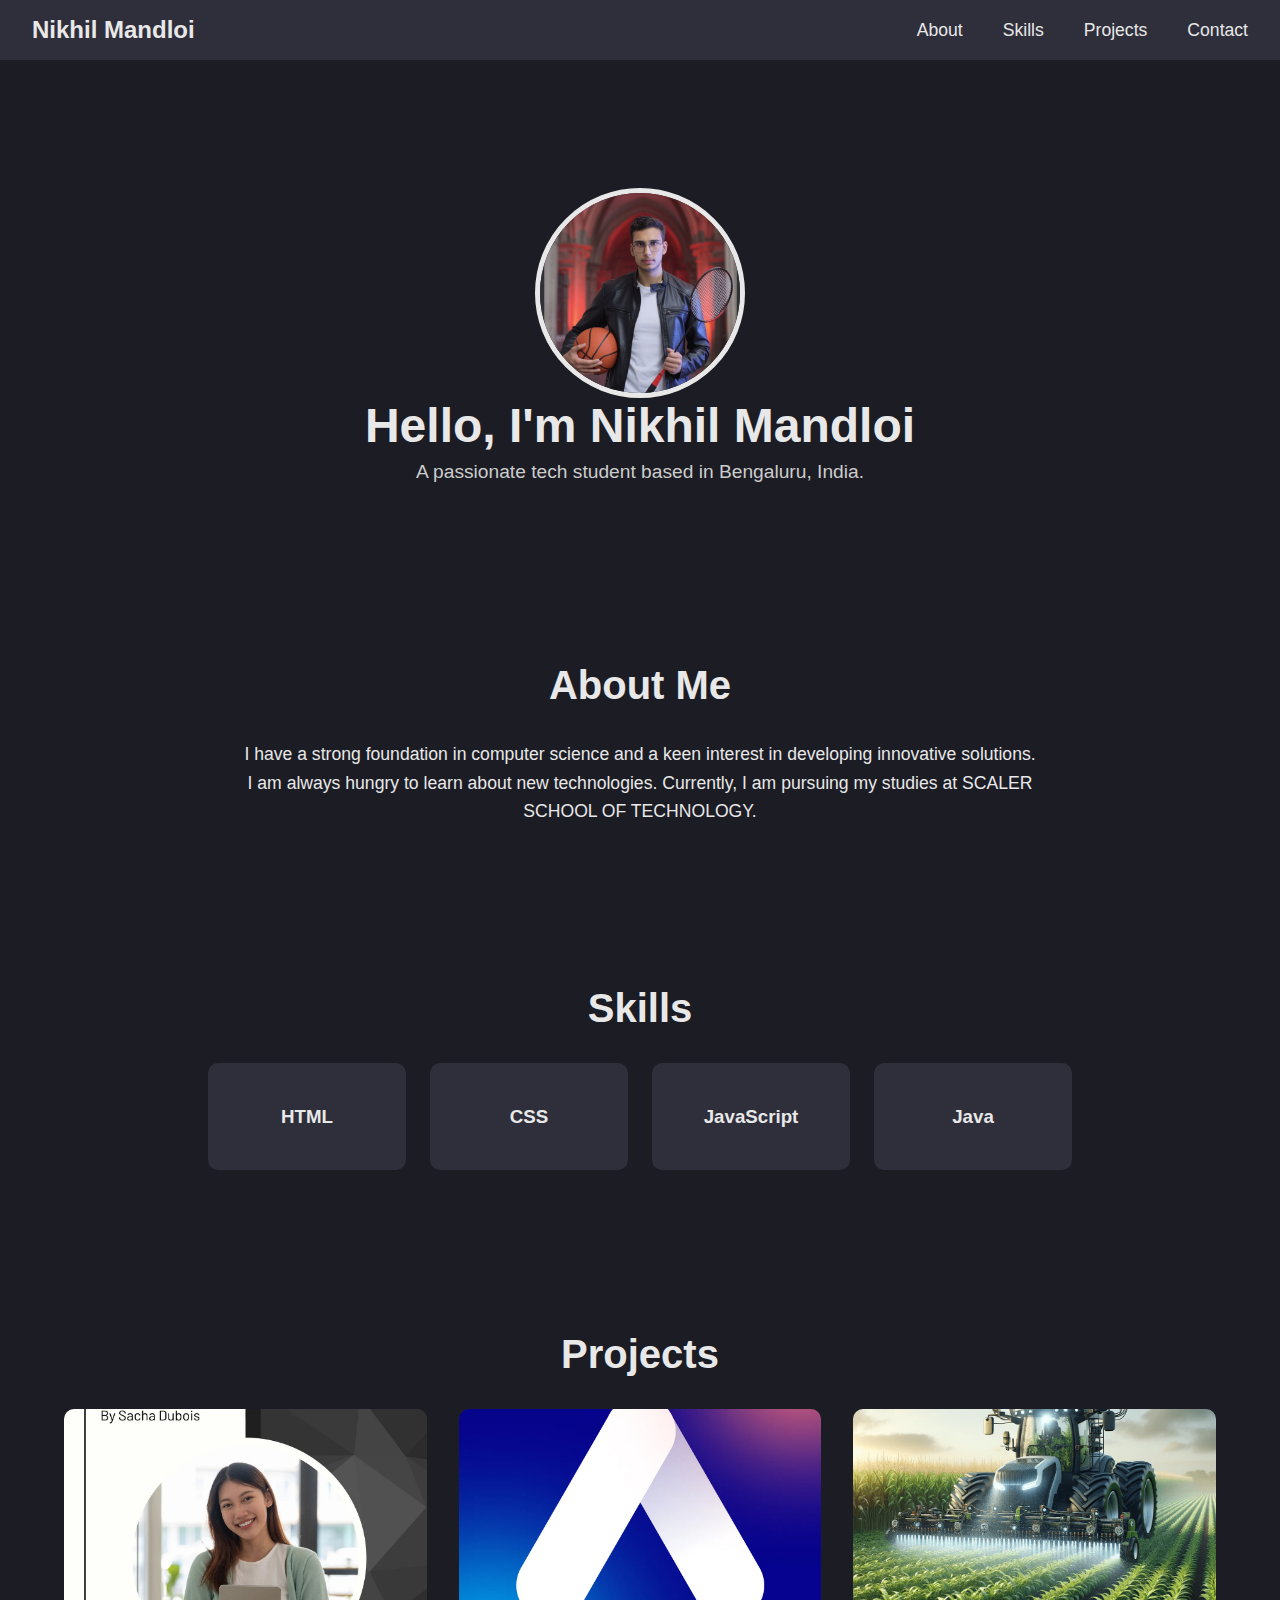
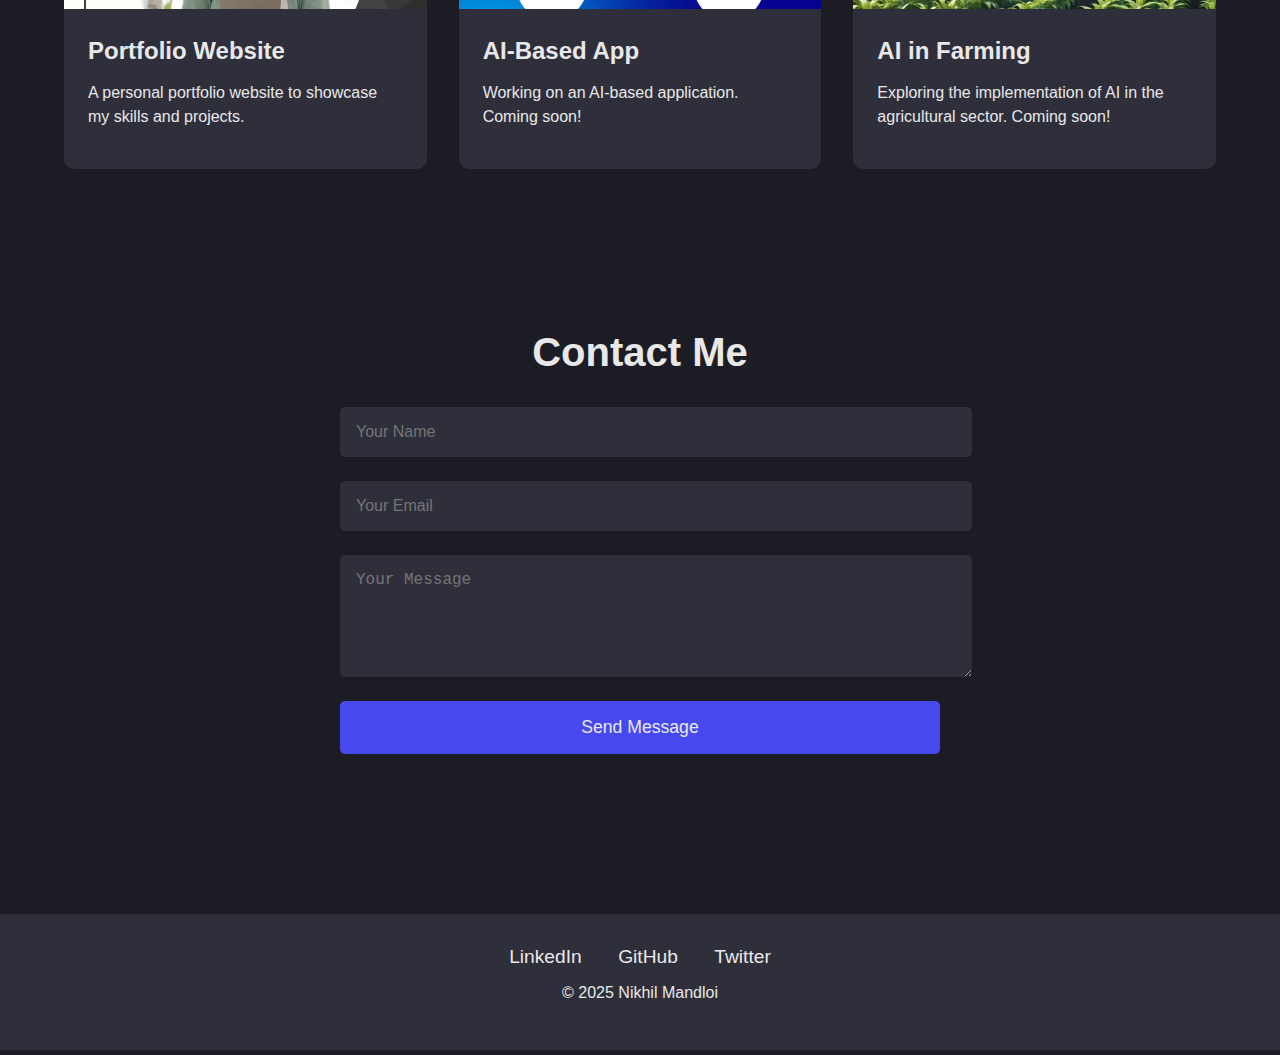
<file: index.html>
<!DOCTYPE html>
<html lang="en">

<head>
  <meta charset="UTF-8" />
  <meta name="viewport" content="width=device-width, initial-scale=1.0" />
  <title>Nikhil Mandloi - Portfolio</title>
  <link rel="stylesheet" href="style.css">
</head>

<body>
  <header>
    <div class="logo">
      <a href="#">Nikhil Mandloi</a>
    </div>
    <nav class="nav">
      <a href="#about">About</a>
      <a href="#skills">Skills</a>
      <a href="#projects">Projects</a>
      <a href="#contact">Contact</a>
    </nav>
    <div class="menu-toggle">
      <svg xmlns="http://www.w3.org/2000/svg" width="24" height="24" viewBox="0 0 24 24" fill="none" stroke="currentColor" stroke-width="2" stroke-linecap="round" stroke-linejoin="round">
        <line x1="3" y1="12" x2="21" y2="12"></line>
        <line x1="3" y1="6" x2="21" y2="6"></line>
        <line x1="3" y1="18" x2="21" y2="18"></line>
      </svg>
    </div>
  </header>

  <main class="container">
    <section class="personal">
      <img src="image.jpeg" class="ph" alt="Nikhil Mandloi">
      <h1>Hello, I'm Nikhil Mandloi</h1>
      <p class="subtitle">A passionate tech student based in Bengaluru, India.</p>
    </section>

    <section id="about" class="about-me">
      <h2>About Me</h2>
      <p>I have a strong foundation in computer science and a keen interest in developing innovative solutions. I am always hungry to learn about new technologies. Currently, I am pursuing my studies at SCALER SCHOOL OF TECHNOLOGY.</p>
    </section>

    <section id="skills" class="skills">
      <h2>Skills</h2>
      <div class="skill-cards">
        <div class="skill-card">
          <h3>HTML</h3>
        </div>
        <div class="skill-card">
          <h3>CSS</h3>
        </div>
        <div class="skill-card">
          <h3>JavaScript</h3>
        </div>
        <div class="skill-card">
          <h3>Java</h3>
        </div>
      </div>
    </section>

    <section id="projects" class="projects">
      <h2>Projects</h2>
      <div class="project-cards">
        <div class="project-card">
          <img src="1131w-KydeMOdt6B0.webp" alt="Project 1">
          <div class="project-card-content">
            <h3>Portfolio Website</h3>
            <p>A personal portfolio website to showcase my skills and projects.</p>
          </div>
        </div>
        <div class="project-card">
          <img src="CJbfpYa_9oYDEAE=.webp" alt="Project 2">
          <div class="project-card-content">
            <h3>AI-Based App</h3>
            <p>Working on an AI-based application. Coming soon!</p>
          </div>
        </div>
        <div class="project-card">
          <img src="DALL·E-2024-01-06-20.30.45-A-realistic-agricultural-scene-with-a-modern-non-futuristic-machine-using-machine-vision-to-navigate-and-analyze-crops.-The-machine-is-a-contemporary.png" alt="Project 3">
          <div class="project-card-content">
            <h3>AI in Farming</h3>
            <p>Exploring the implementation of AI in the agricultural sector. Coming soon!</p>
          </div>
        </div>
      </div>
    </section>

    <section id="contact" class="contact">
      <h2>Contact Me</h2>
      <form class="contact-form">
        <input type="text" name="name" placeholder="Your Name" required>
        <input type="email" name="email" placeholder="Your Email" required>
        <textarea name="message" placeholder="Your Message" rows="5" required></textarea>
        <button type="submit">Send Message</button>
      </form>
    </section>
  </main>

  <footer>
    <div class="footer-links">
      <a href="#">LinkedIn</a>
      <a href="#">GitHub</a>
      <a href="#">Twitter</a>
    </div>
    <p>&copy; 2025 Nikhil Mandloi</p>
  </footer>

  <script src="script.js"></script>
</body>

</html>
</file>
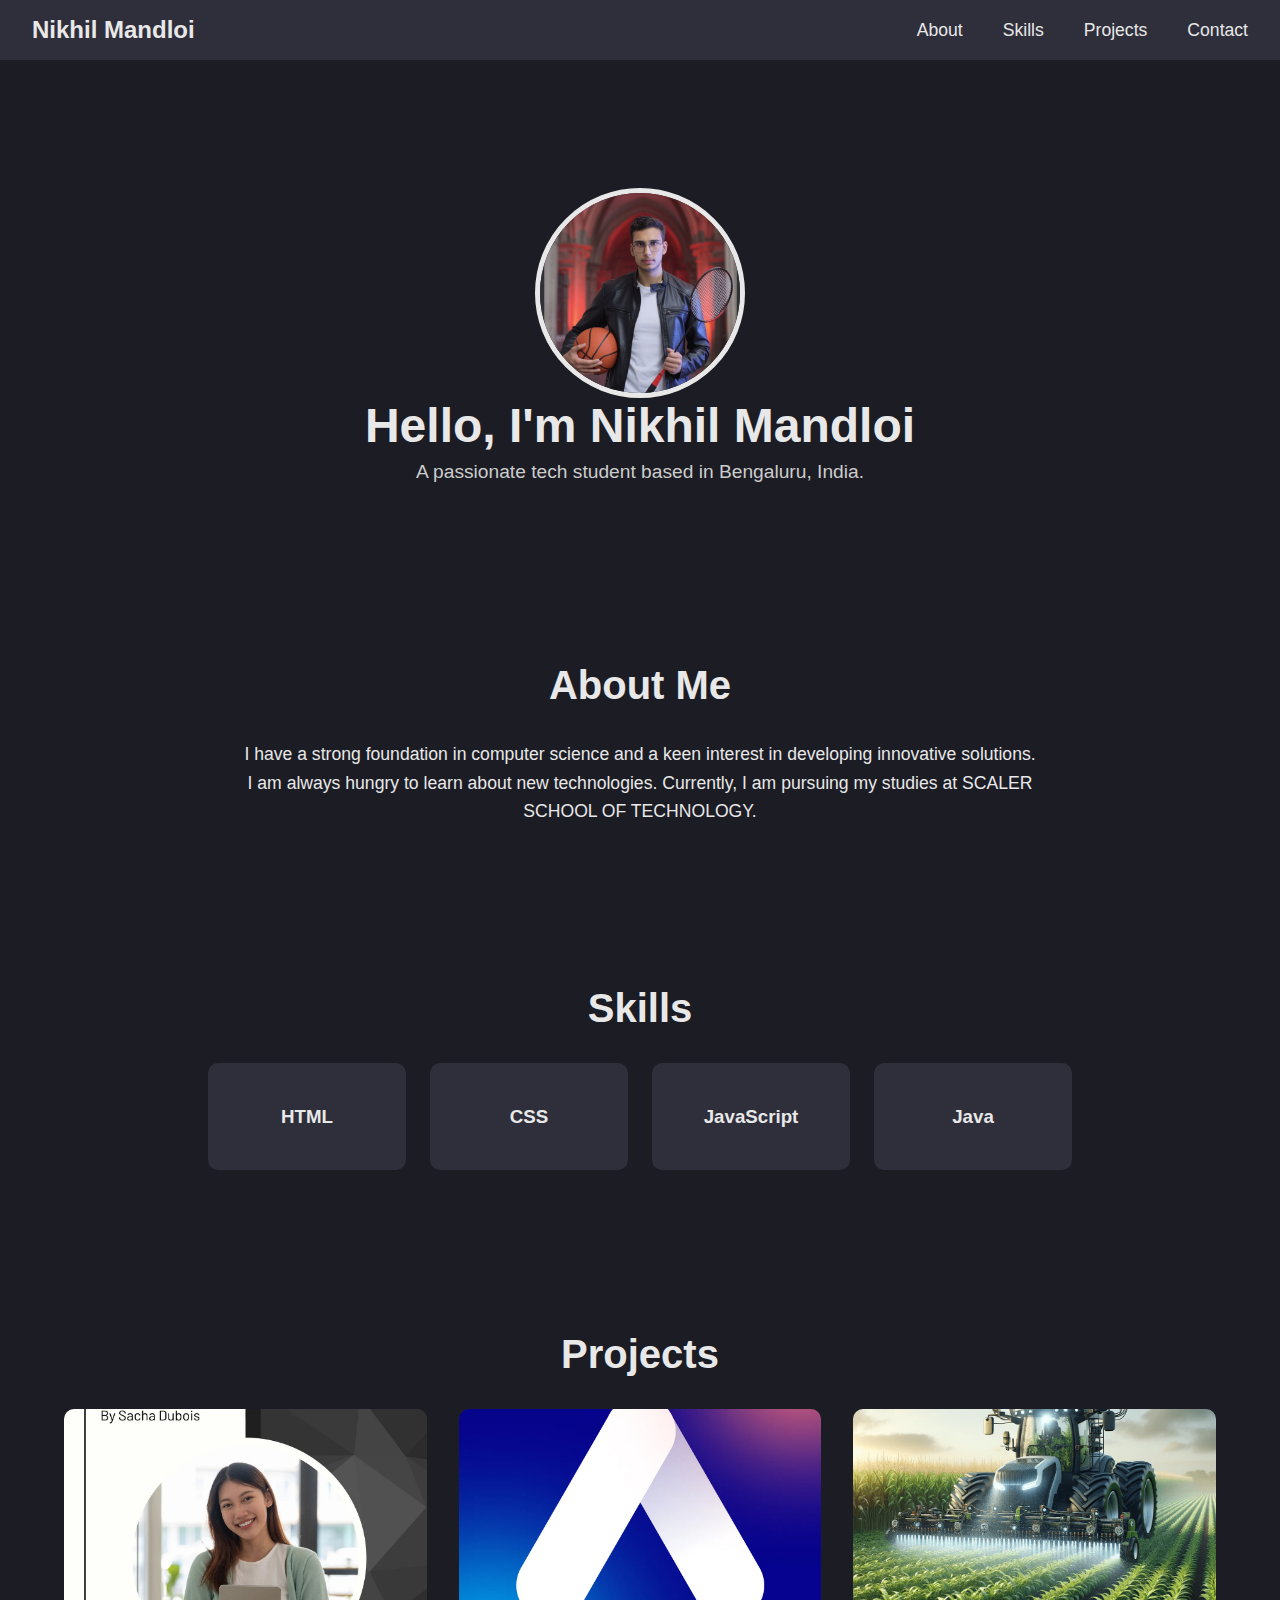
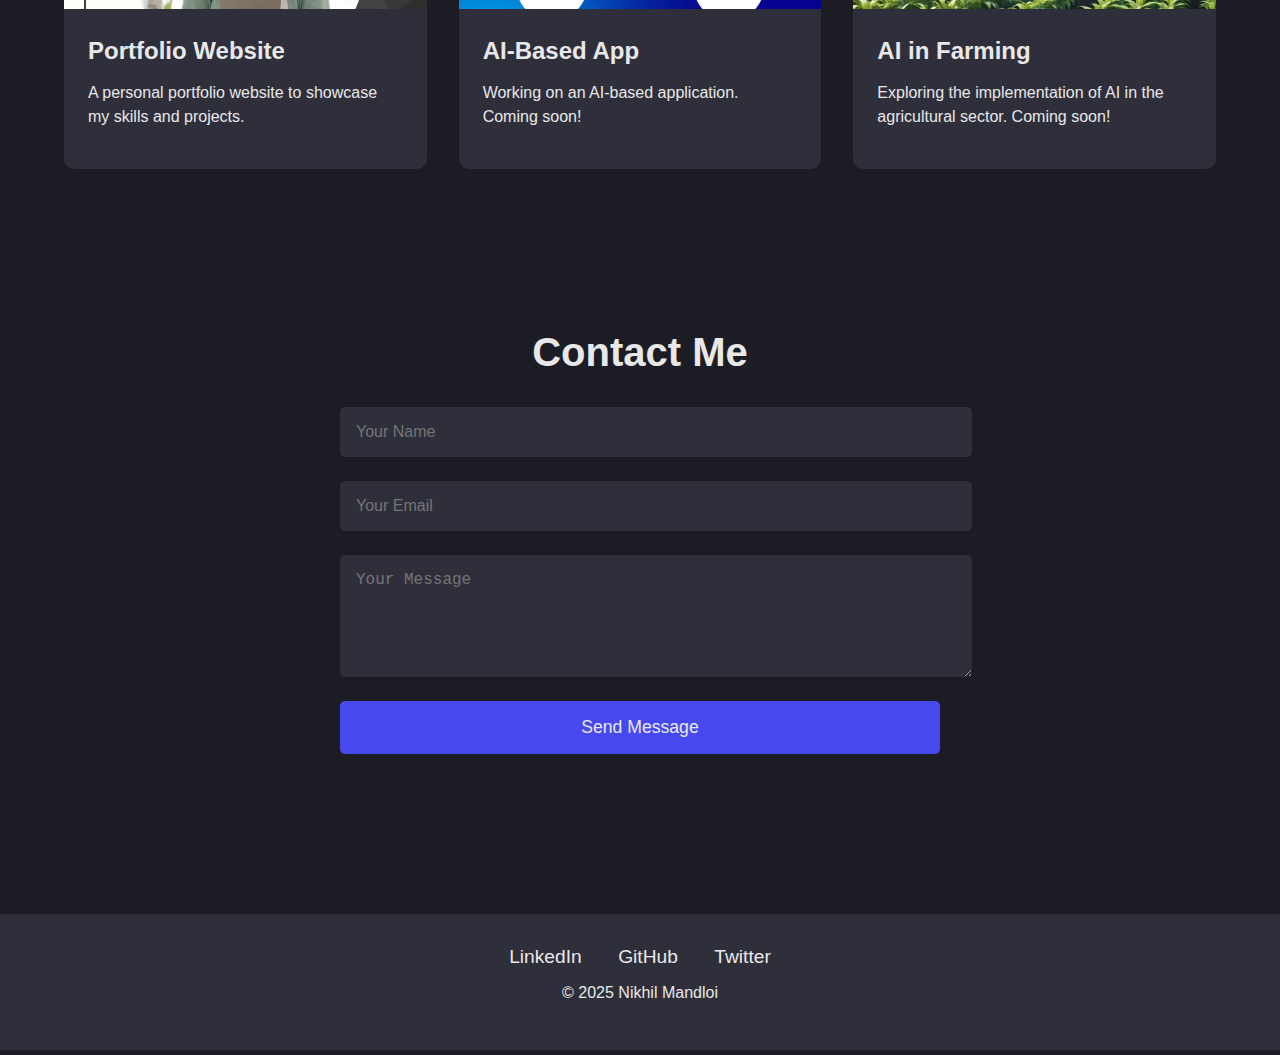
<file: tt.html>
<!DOCTYPE html>
<html lang="en">

<head>
  <meta charset="UTF-8" />
  <meta name="viewport" content="width=device-width, initial-scale=1.0" />
  <title>Nikhil Mandloi - Portfolio</title>
  <link rel="stylesheet" href="style.css">
</head>

<body>
  <header>
    <div class="logo">
      <a href="#">Nikhil Mandloi</a>
    </div>
    <nav class="nav">
      <a href="#about">About</a>
      <a href="#skills">Skills</a>
      <a href="#projects">Projects</a>
      <a href="#contact">Contact</a>
    </nav>
    <div class="menu-toggle">
      <svg xmlns="http://www.w3.org/2000/svg" width="24" height="24" viewBox="0 0 24 24" fill="none" stroke="currentColor" stroke-width="2" stroke-linecap="round" stroke-linejoin="round">
        <line x1="3" y1="12" x2="21" y2="12"></line>
        <line x1="3" y1="6" x2="21" y2="6"></line>
        <line x1="3" y1="18" x2="21" y2="18"></line>
      </svg>
    </div>
  </header>

  <main class="container">
    <section class="personal">
      <img src="WhatsApp Image 2025-09-28 at 9.19.45 PM.jpeg" class="ph" alt="Nikhil Mandloi">
      <h1>Hello, I'm Nikhil Mandloi</h1>
      <p class="subtitle">A passionate tech student based in Bengaluru, India.</p>
    </section>

    <section id="about" class="about-me">
      <h2>About Me</h2>
      <p>I have a strong foundation in computer science and a keen interest in developing innovative solutions. I am always hungry to learn about new technologies. Currently, I am pursuing my studies at SCALER SCHOOL OF TECHNOLOGY.</p>
    </section>

    <section id="skills" class="skills">
      <h2>Skills</h2>
      <div class="skill-cards">
        <div class="skill-card">
          <h3>HTML</h3>
        </div>
        <div class="skill-card">
          <h3>CSS</h3>
        </div>
        <div class="skill-card">
          <h3>JavaScript</h3>
        </div>
        <div class="skill-card">
          <h3>Java</h3>
        </div>
      </div>
    </section>

    <section id="projects" class="projects">
      <h2>Projects</h2>
      <div class="project-cards">
        <div class="project-card">
          <img src="1131w-KydeMOdt6B0.webp" alt="Project 1">
          <div class="project-card-content">
            <h3>Portfolio Website</h3>
            <p>A personal portfolio website to showcase my skills and projects.</p>
          </div>
        </div>
        <div class="project-card">
          <img src="CJbfpYa_9oYDEAE=.webp" alt="Project 2">
          <div class="project-card-content">
            <h3>AI-Based App</h3>
            <p>Working on an AI-based application. Coming soon!</p>
          </div>
        </div>
        <div class="project-card">
          <img src="DALL·E-2024-01-06-20.30.45-A-realistic-agricultural-scene-with-a-modern-non-futuristic-machine-using-machine-vision-to-navigate-and-analyze-crops.-The-machine-is-a-contemporary.png" alt="Project 3">
          <div class="project-card-content">
            <h3>AI in Farming</h3>
            <p>Exploring the implementation of AI in the agricultural sector. Coming soon!</p>
          </div>
        </div>
      </div>
    </section>

    <section id="contact" class="contact">
      <h2>Contact Me</h2>
      <form class="contact-form">
        <input type="text" name="name" placeholder="Your Name" required>
        <input type="email" name="email" placeholder="Your Email" required>
        <textarea name="message" placeholder="Your Message" rows="5" required></textarea>
        <button type="submit">Send Message</button>
      </form>
    </section>
  </main>

  <footer>
    <div class="footer-links">
      <a href="#">LinkedIn</a>
      <a href="#">GitHub</a>
      <a href="#">Twitter</a>
    </div>
    <p>&copy; 2025 Nikhil Mandloi</p>
  </footer>

  <script src="script.js"></script>
</body>

</html>
</file>
<file: style.css>
body {
    background-color: #1c1c24;
    color: #e8e8e8;
    font-family: 'Arial', sans-serif;
    margin: 0;
    padding: 0;
    overflow-x: hidden;
}

.container {
    width: 90%;
    max-width: 1200px;
    margin: 0 auto;
    padding: 2rem 0;
}

header {
    display: flex;
    justify-content: space-between;
    align-items: center;
    padding: 1rem 2rem;
    background-color: #2f2f3b;
}

.logo a {
    color: #e8e8e8;
    text-decoration: none;
    font-size: 1.5rem;
    font-weight: bold;
}

.nav {
    display: flex;
}

.nav a {
    color: #e8e8e8;
    text-decoration: none;
    margin-left: 1.5rem;
    font-size: 1.1rem;
    transition: color 0.3s ease;
}

.nav a:hover {
    color: #4848f1;
}

.menu-toggle {
    display: none;
    cursor: pointer;
}

.personal {
    display: flex;
    flex-direction: column;
    align-items: center;
    text-align: center;
    padding: 4rem 0;
}

.personal h1 {
    font-size: 3rem;
    margin: 0;
}

.personal .subtitle {
    font-size: 1.2rem;
    color: #ccc;
    margin-top: 0.5rem;
}

.ph {
    width: 200px;
    height: 200px;
    border-radius: 50%;
    border: 5px solid #e8e8e8;
    margin-top: 2rem;
}

.about-me {
    padding: 4rem 0;
    text-align: center;
}

.about-me h2 {
    font-size: 2.5rem;
    margin-bottom: 2rem;
}

.about-me p {
    font-size: 1.1rem;
    line-height: 1.6;
    max-width: 800px;
    margin: 0 auto;
}

.skills {
    padding: 4rem 0;
    text-align: center;
}

.skills h2 {
    font-size: 2.5rem;
    margin-bottom: 2rem;
}

.skill-cards {
    display: flex;
    flex-wrap: wrap;
    justify-content: center;
    gap: 1.5rem;
}

.skill-card {
    background-color: #2f2f3b;
    padding: 1.5rem;
    border-radius: 10px;
    width: 150px;
    text-align: center;
    transition: transform 0.3s ease;
}

.skill-card:hover {
    transform: translateY(-10px);
}

.projects {
    padding: 4rem 0;
}

.projects h2 {
    font-size: 2.5rem;
    text-align: center;
    margin-bottom: 2rem;
}

.project-cards {
    display: grid;
    grid-template-columns: repeat(auto-fit, minmax(300px, 1fr));
    gap: 2rem;
}

.project-card {
    background-color: #2f2f3b;
    border-radius: 10px;
    overflow: hidden;
    transition: transform 0.3s ease;
}

.project-card:hover {
    transform: translateY(-10px);
}

.project-card img {
    width: 100%;
    height: 200px;
    object-fit: cover;
}

.project-card-content {
    padding: 1.5rem;
}

.project-card-content h3 {
    font-size: 1.5rem;
    margin: 0 0 1rem 0;
}

.project-card-content p {
    font-size: 1rem;
    line-height: 1.5;
}

.contact {
    padding: 4rem 0;
    text-align: center;
}

.contact h2 {
    font-size: 2.5rem;
    margin-bottom: 2rem;
}

.contact-form {
    max-width: 600px;
    margin: 0 auto;
    display: flex;
    flex-direction: column;
    gap: 1.5rem;
}

.contact-form input,
.contact-form textarea {
    width: 100%;
    padding: 1rem;
    border: none;
    border-radius: 5px;
    background-color: #2f2f3b;
    color: #e8e8e8;
    font-size: 1rem;
}

.contact-form button {
    padding: 1rem;
    border: none;
    border-radius: 5px;
    background-color: #4848f1;
    color: #e8e8e8;
    font-size: 1.1rem;
    cursor: pointer;
    transition: background-color 0.3s ease;
}

.contact-form button:hover {
    background-color: #3a3ad9;
}

footer {
    text-align: center;
    padding: 2rem 0;
    background-color: #2f2f3b;
    margin-top: 4rem;
}

.footer-links a {
    color: #e8e8e8;
    text-decoration: none;
    margin: 0 1rem;
    font-size: 1.2rem;
}
input{
    border-radius:30%;
}
 #box {
      display: grid;
      grid-template-columns: repeat(auto-fit, minmax(140px, 1fr));
      gap: 15px;
      text-align: center;
      justify-content: center;
      margin-top: 20px;
    }
    .bb {
      height: 70px;
      border-radius: 40px;
      font-size: 1.1rem;
      border: 4px solid rgb(119, 108, 108);
      box-shadow: 0px 2px 12px rgb(104, 92, 92);
      padding: 15px 10px;
      text-align: center;
      cursor: pointer;
      display: flex;
      justify-content: center;
      align-items: center;
      color: #e8e8e8;
      user-select: none;
      transition: box-shadow 0.3s ease;
    }

    .bb:hover {
      box-shadow: 0px 4px 24px rgb(104, 92, 92);
    }
    .learner{
        display:flex;
        justify-content:center;
    }

    /*popup box....*/

    .popup {
      display: none;
      position: fixed;
      z-index: 10;
      left: 0;
      top: 0;
      width: 100vw;
      height: 100vh;
      background: rgba(0, 0, 0, 0.3);
      justify-content: center;
      align-items: center;
      padding: 1rem;
      box-sizing: border-box;
    }

    .popup-content {
      background: #2c2b2b;
      color: white;
      font-size: 1.2rem;
      height: auto;
      width: 90%;
      max-width: 300px;
      padding: 20px;
      border-radius: 20%;
      box-shadow: 0 7px 30px rgba(0, 0, 0, 0.2);
      position: relative;
      text-align: center;
      box-sizing: border-box;
    }

    .close {
      position: absolute;
      top: 8px;
      right: 15px;
      font-size: 32px;
      cursor: pointer;
      color: white;
      font-weight: bold;
      user-select: none;
    }
    .nav{
        display:flex;
        flex-direction:row;
        align-items:center;
        gap:1rem;
        color:#ccc;
    }
    .about{
        display:flex;
        justify-content:center;
        color:#e8e8e8;
    }
    a{
        color:#ccc;
    }
    



/* Responsive Adjustments */

@media (max-width: 768px) {
    .nav {
        display: none;
        flex-direction: column;
        position: absolute;
        top: 60px;
        left: 0;
        width: 100%;
        background-color: #2f2f3b;
        padding: 1rem 0;
    }

    .nav.active {
        display: flex;
    }

    .nav a {
        margin: 1rem 0;
        text-align: center;
    }

    .menu-toggle {
        display: block;
    }

    .personal h1 {
        font-size: 2.5rem;
    }
}
</file>
